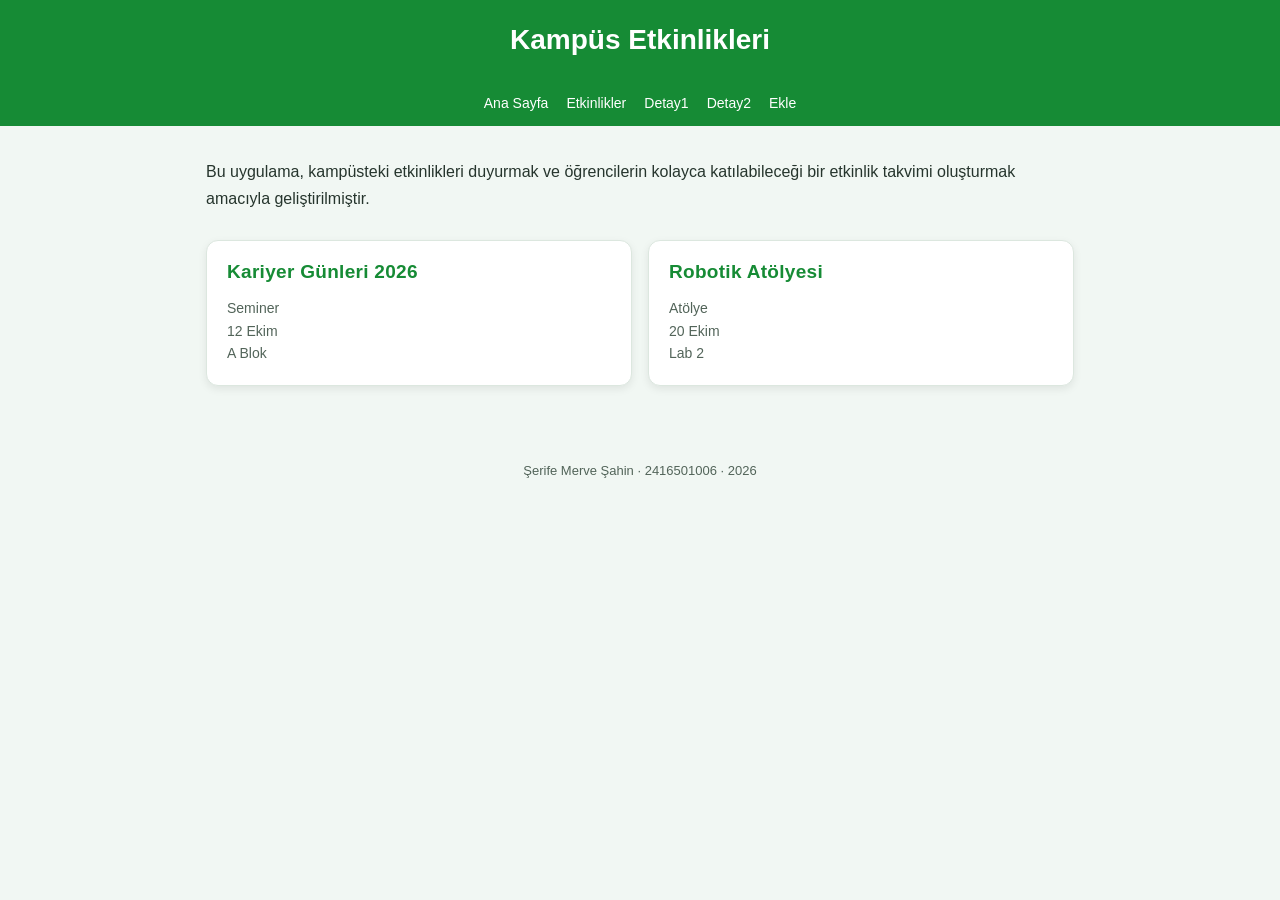
<file: index.html>
<!DOCTYPE html>
<html lang="tr">
<head>
    <meta charset="UTF-8">
    <meta name="viewport" content="width=device-width, initial-scale=1.0">
    <title>Kampüs Etkinlikleri</title>
    <link rel="stylesheet" href="style.css">
</head>
<body>

    <header>
        <h1>Kampüs Etkinlikleri</h1>
    </header>

    <nav>
        <a href="index.html">Ana Sayfa</a>
        <a href="etkinlikler.html">Etkinlikler</a>
        <a href="etkinlik_detay.html">Detay1</a>
        <a href="etkinlik_detay_2.html">Detay2</a>
        <a href="etkinlik-ekle.html">Ekle</a>
    </nav>

    <main>
        <p>Bu uygulama, kampüsteki etkinlikleri duyurmak ve öğrencilerin kolayca 
        katılabileceği bir etkinlik takvimi oluşturmak amacıyla geliştirilmiştir.</p>
<div class="etkinlik-kartlari">
        <section>
            <h2>Kariyer Günleri 2026</h2>
            <p>Seminer <br> 12 Ekim <br> A Blok</p>
        </section>

        <section>
            <h2>Robotik Atölyesi</h2>
            <p>Atölye <br> 20 Ekim <br> Lab 2</p>
        </section>
</div>
    </main>

    <footer>
        <p>Şerife Merve Şahin · 2416501006 · 2026</p>
    </footer>
    
</body>
</html>
</file>
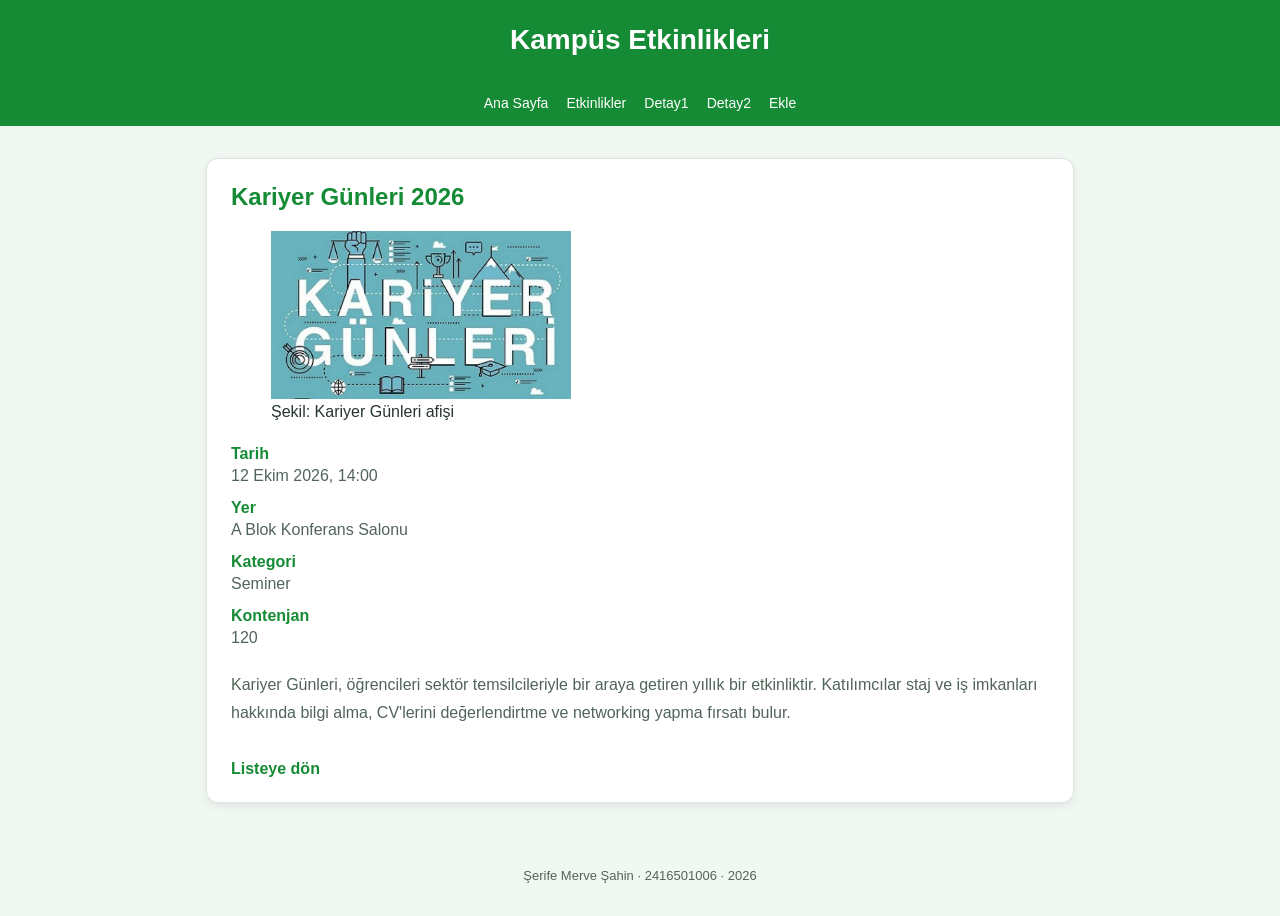
<file: etkinlik-detay.html>
<!DOCTYPE html>
<html lang="tr">
<head>
    <meta charset="UTF-8">
    <meta name="viewport" content="width=device-width, initial-scale=1.0">
    <title>Etkinlik Detay</title>
    <link rel="stylesheet" href="style.css">
</head>
<body>
    <header>
        <h1>Kampüs Etkinlikleri</h1>
    </header>

    <nav>
        <a href="index.html">Ana Sayfa</a>
        <a href="etkinlikler.html">Etkinlikler</a>
        <a href="etkinlik_detay.html">Detay1</a>
        <a href="etkinlik_detay_2.html">Detay2</a>
        <a href="etkinlik-ekle.html">Ekle</a>
    </nav>

    <main>
        <article>
            <h1>Kariyer Günleri 2026</h1>

            <figure>
                <img src="afis.jpg" alt="Kariyer Günleri 2026 etkinlik afişi" width="300">
                <figcaption>Şekil: Kariyer Günleri afişi</figcaption>
            </figure>

            <dl>
                <dt>Tarih</dt>
                <dd><time datetime="2026-10-12">12 Ekim 2026, 14:00</time></dd>

                <dt>Yer</dt>
                <dd>A Blok Konferans Salonu</dd>

                <dt>Kategori</dt>
                <dd>Seminer</dd>

                <dt>Kontenjan</dt>
                <dd>120</dd>
            </dl>

            <p>Kariyer Günleri, öğrencileri sektör temsilcileriyle bir araya getiren 
            yıllık bir etkinliktir. Katılımcılar staj ve iş imkanları hakkında bilgi 
            alma, CV'lerini değerlendirtme ve networking yapma fırsatı bulur.</p>

            <a href="etkinlikler.html">Listeye dön</a>
        </article>
    </main>

    <footer>
        <p>Şerife Merve Şahin · 2416501006 · 2026</p>
    </footer>

</body>
</html>
</file>
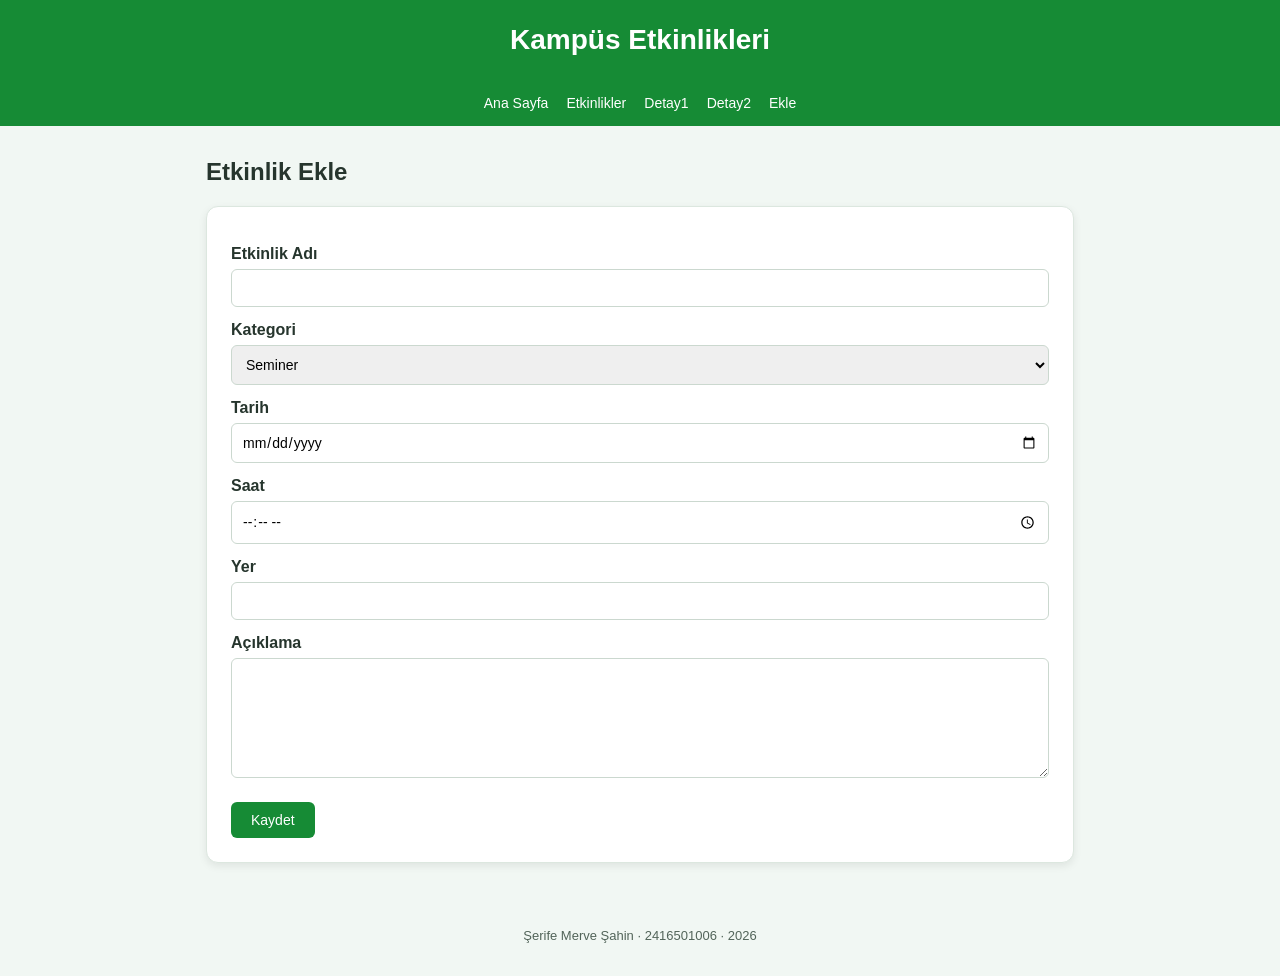
<file: etkinlik-ekle.html>
<!DOCTYPE html>
<html lang="tr">
<head>
    <meta charset="UTF-8">
    <meta name="viewport" content="width=device-width, initial-scale=1.0">
    <title>Etkinlik Ekle</title>
    <link rel="stylesheet" href="style.css">
</head>
<body>

    <header>
        <h1>Kampüs Etkinlikleri</h1>
    </header>

    <nav>
        <a href="index.html">Ana Sayfa</a>
        <a href="etkinlikler.html">Etkinlikler</a>
        <a href="etkinlik_detay.html">Detay1</a>
        <a href="etkinlik_detay_2.html">Detay2</a>
        <a href="etkinlik-ekle.html">Ekle</a>
    </nav>

    <main>
        <h2>Etkinlik Ekle</h2>

        <form>
            <label for="ad">Etkinlik Adı</label>
            <input type="text" id="ad" name="ad" required>

            <label for="kategori">Kategori</label>
            <select id="kategori" name="kategori">
                <option value="seminer">Seminer</option>
                <option value="atolye">Atölye</option>
                <option value="konser">Konser</option>
                <option value="spor">Spor</option>
            </select>

            <label for="tarih">Tarih</label>
            <input type="date" id="tarih" name="tarih" required>

            <label for="saat">Saat</label>
            <input type="time" id="saat" name="saat" required>

            <label for="yer">Yer</label>
            <input type="text" id="yer" name="yer" required>

            <label for="aciklama">Açıklama</label>
            <textarea id="aciklama" name="aciklama"></textarea>

            <button type="submit">Kaydet</button>
        </form>
    </main>

    <footer>
        <p>Şerife Merve Şahin · 2416501006 · 2026</p>
    </footer>

</body>
</html>
</file>
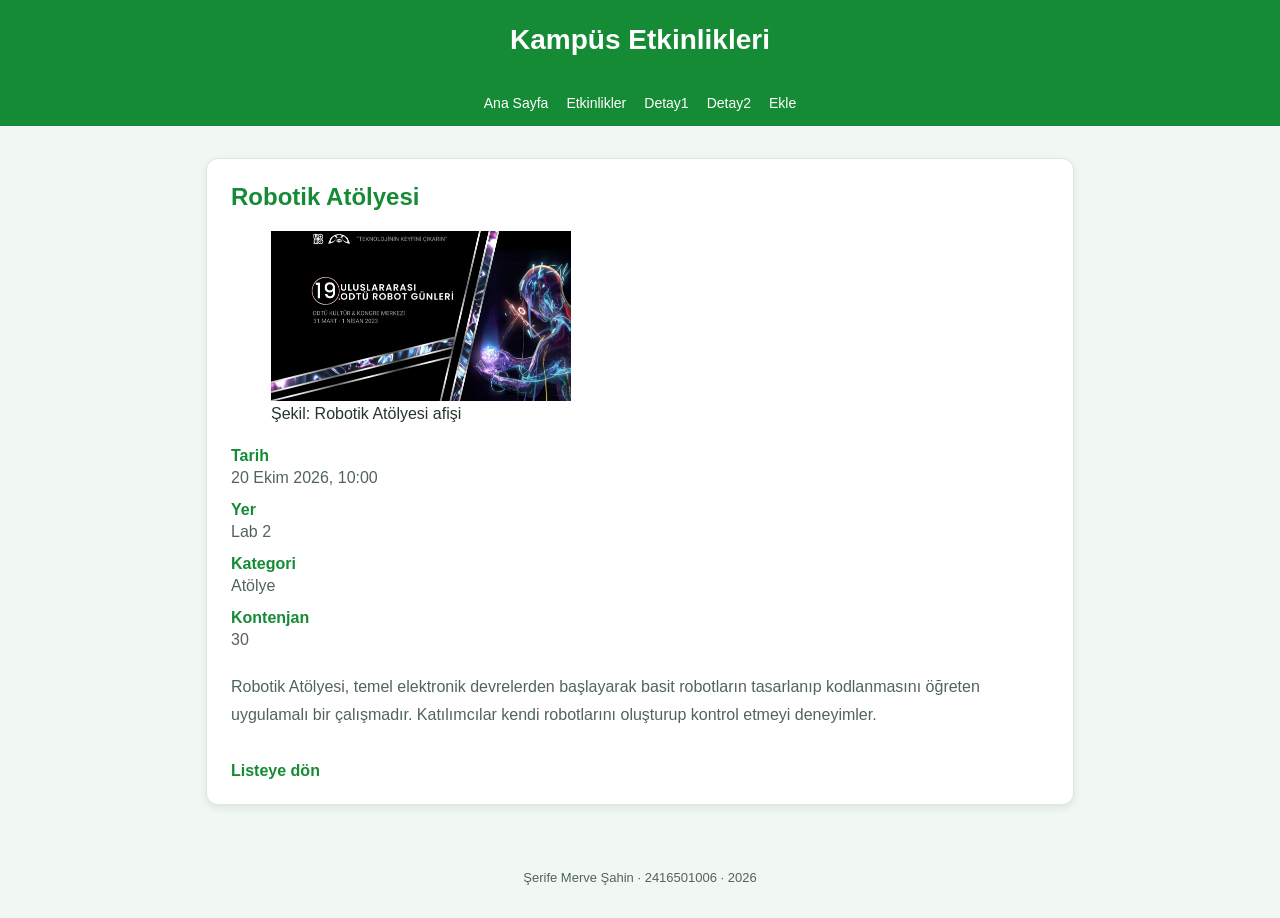
<file: etkinlik_detay_2.html>
<!DOCTYPE html>
<html lang="tr">
<head>
    <meta charset="UTF-8">
    <meta name="viewport" content="width=device-width, initial-scale=1.0">
    <title>Etkinlik Detay</title>
    <link rel="stylesheet" href="style.css">
</head>
<body>

    <header>
        <h1>Kampüs Etkinlikleri</h1>
    </header>

    <nav>
        <a href="index.html">Ana Sayfa</a>
        <a href="etkinlikler.html">Etkinlikler</a>
        <a href="etkinlik_detay.html">Detay1</a>
        <a href="etkinlik_detay_2.html">Detay2</a>
        <a href="etkinlik-ekle.html">Ekle</a>
    </nav>

    <main>
        <article>
            <h1>Robotik Atölyesi</h1>

            <figure>
                <img src="afis2.png" alt="Robotik Atölyesi etkinlik afişi" width="300">
                <figcaption>Şekil: Robotik Atölyesi afişi</figcaption>
            </figure>

            <dl>
                <dt>Tarih</dt>
                <dd><time datetime="2026-10-20">20 Ekim 2026, 10:00</time></dd>

                <dt>Yer</dt>
                <dd>Lab 2</dd>

                <dt>Kategori</dt>
                <dd>Atölye</dd>

                <dt>Kontenjan</dt>
                <dd>30</dd>
            </dl>

            <p>Robotik Atölyesi, temel elektronik devrelerden başlayarak basit 
            robotların tasarlanıp kodlanmasını öğreten uygulamalı bir çalışmadır. 
            Katılımcılar kendi robotlarını oluşturup kontrol etmeyi deneyimler.</p>

            <a href="etkinlikler.html">Listeye dön</a>
        </article>
    </main>

    <footer>
        <p>Şerife Merve Şahin · 2416501006 · 2026</p>
    </footer>

</body>
</html>
</file>
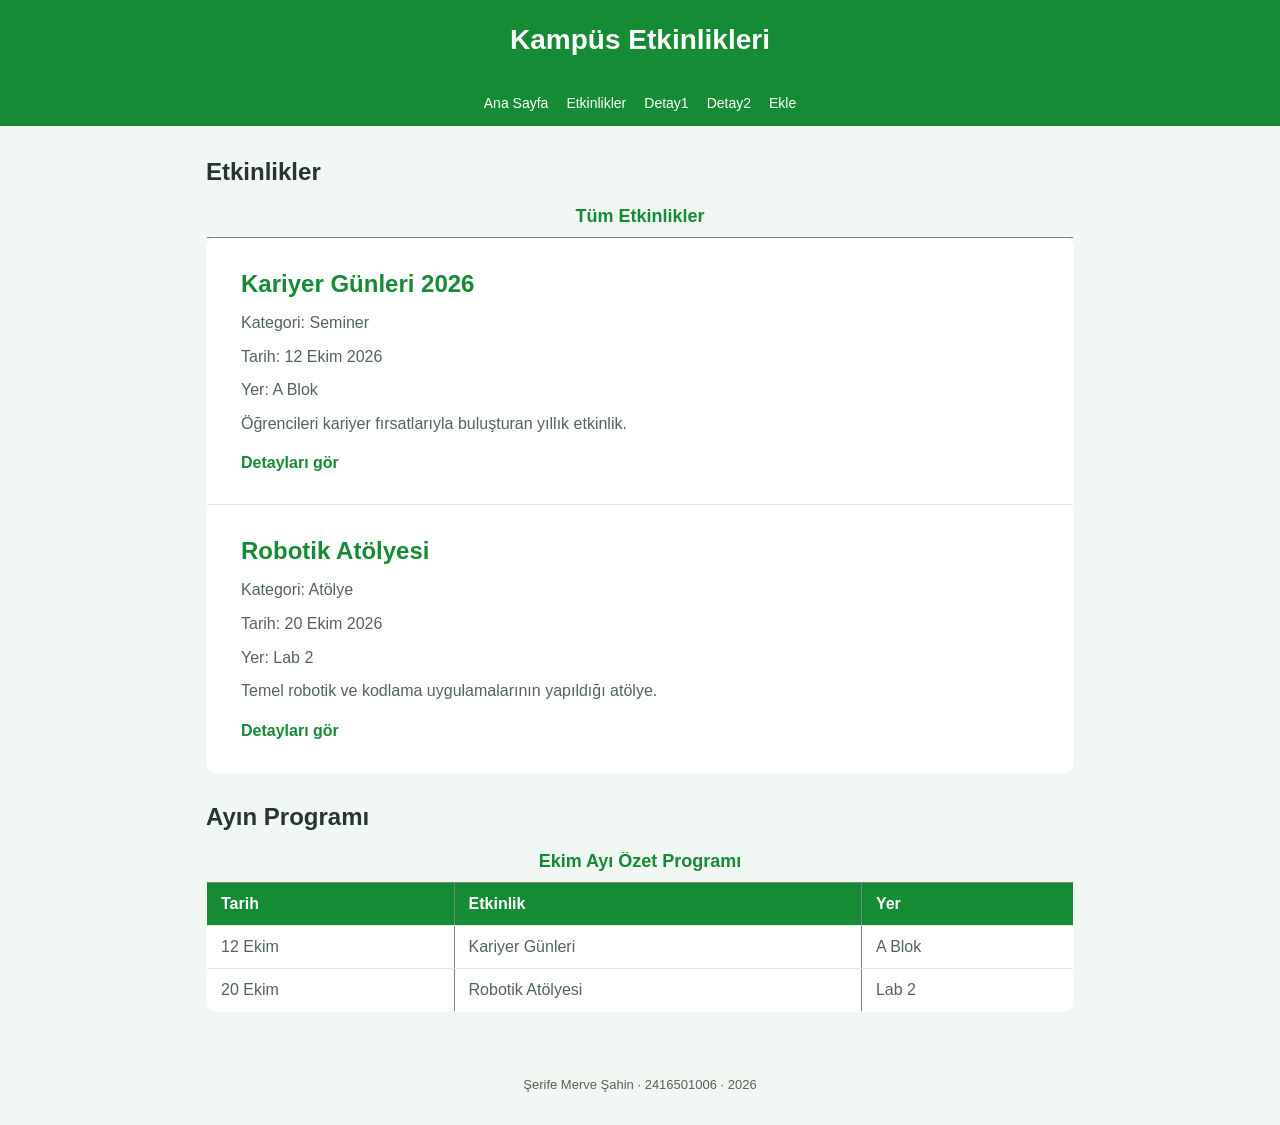
<file: etkinlikler.html>
<!DOCTYPE html>
<html lang="tr">
<head>
    <meta charset="UTF-8">
    <meta name="viewport" content="width=device-width, initial-scale=1.0">
    <title>Etkinlikler</title>
    <link rel="stylesheet" href="style.css">
</head>
<body>
    <header>
        <h1>Kampüs Etkinlikleri</h1>
    </header>

    <nav>
        <a href="index.html">Ana Sayfa</a>
        <a href="etkinlikler.html">Etkinlikler</a>
        <a href="etkinlik_detay.html">Detay1</a>
        <a href="etkinlik_detay_2.html">Detay2</a>
        <a href="etkinlik-ekle.html">Ekle</a>
    </nav>

    <main>
        <h2>Etkinlikler</h2>

        <table border="1">
            <caption>Tüm Etkinlikler</caption>
            <tr>
                <td>
                    <article>
                        <h2>Kariyer Günleri 2026</h2>
                        <p>Kategori: Seminer</p>
                        <p>Tarih: <time datetime="2026-10-12">12 Ekim 2026</time></p>
                        <p>Yer: A Blok</p>
                        <p>Öğrencileri kariyer fırsatlarıyla buluşturan yıllık etkinlik.</p>
                        <a href="etkinlik_detay.html">Detayları gör</a>
                    </article>
                </td>
            </tr>
            <tr>
                <td>
                    <article>
                        <h2>Robotik Atölyesi</h2>
                        <p>Kategori: Atölye</p>
                        <p>Tarih: <time datetime="2026-10-20">20 Ekim 2026</time></p>
                        <p>Yer: Lab 2</p>
                        <p>Temel robotik ve kodlama uygulamalarının yapıldığı atölye.</p>
                        <a href="etkinlik_detay_2.html">Detayları gör</a>
                    </article>
                </td>
            </tr>
        </table>

        <h2>Ayın Programı</h2>

        <table border="1">
            <caption>Ekim Ayı Özet Programı</caption>
            <tr>
                <th>Tarih</th>
                <th>Etkinlik</th>
                <th>Yer</th>
            </tr>
            <tr>
                <td>12 Ekim</td>
                <td>Kariyer Günleri</td>
                <td>A Blok</td>
            </tr>
            <tr>
                <td>20 Ekim</td>
                <td>Robotik Atölyesi</td>
                <td>Lab 2</td>
            </tr>
        </table>
    </main>

    <footer>
        <p>Şerife Merve Şahin · 2416501006 · 2026</p>
    </footer>
</body>
</html>
</file>
<file: style.css>
/* Sayfanin genel gorunumu */
* {
    box-sizing: border-box;
}

body {
    margin: 0;
    font-family: Arial, sans-serif;
    background-color: #f1f7f3;
    color: #26352d;
}

/* Ust baslik */
header {
    background-color: #168b35;
    color: white;
    padding: 24px 16px;
    text-align: center;
}

header h1 {
    margin: 0;
    font-size: 28px;
}

/* Navigasyon menusu */
nav {
    background-color: #168b35;
    padding: 15px;
    display: flex;
    justify-content: center;
    flex-wrap: wrap;
    gap: 18px;
}

nav a {
    color: white;
    text-decoration: none;
    font-size: 14px;
}

nav a:hover {
    text-decoration: underline;
}

/* Ana icerik */
main {
    max-width: 900px;
    margin: 32px auto;
    padding: 0 16px;
}

main > p {
    line-height: 1.7;
}

/* Etkinlik bolumleri */
section {
    background-color: white;
    border: 1px solid #dce7df;
    box-shadow: 0 3px 8px rgba(0, 0, 0, 0.08);
    border-radius: 12px;
    padding: 20px;
    margin: 12px 0;
    transition: 0.2s ease;
}

section h2 {
    font-size: 19px;
    margin-top: 0;
    margin-bottom: 8px;
    color: #168b35;
    font-weight: 600;
    letter-spacing: 0.3px;
}

section p {
    font-size: 14px;
    margin-bottom: 0;
    color: #526459;
    line-height: 1.6;
}
section:hover {
    transform: translateY(-3px);
    box-shadow: 0 6px 12px rgba(0, 0, 0, 0.12);
}

/* Alt bilgi */
footer {
    text-align: center;
    padding: 20px 12px;
    color: #526459;
    font-size: 13px;
}

/* Telefon ekranlari */
@media (max-width: 600px) {
    header h1 {
        font-size: 23px;
    }

    .etkinlik-kartlari {
        grid-template-columns: 1fr;
    }
    

    nav {
        gap: 12px;
    }

    nav a {
        font-size: 13px;
    }

    main {
        margin-top: 16px;
    }
}
/* Etkinlik kartlarini yan yana yerlestir */
.etkinlik-kartlari {
    display: grid;
    grid-template-columns: repeat(2, 1fr);
    gap: 16px;
}
/* Etkinlikler sayfasındaki tablolar */
table {
    width: 100%;
    border-collapse: collapse;
    margin: 20px 0 30px;
    background-color: white;
    border-radius: 10px;
    overflow: hidden;
}

caption {
    font-size: 18px;
    font-weight: 600;
    color: #168b35;
    margin-bottom: 10px;
}

th,
td {
    padding: 12px 14px;
    text-align: left;
    border-bottom: 1px solid #dce7df;
}

th {
    background-color: #168b35;
    color: white;
}

td {
    color: #526459;
}

tr:last-child td {
    border-bottom: none;
}
article {
    padding: 20px;
}

article h2 {
    color: #168b35;
    margin-top: 0;
    margin-bottom: 12px;
}

article p {
    line-height: 1.6;
    margin: 8px 0;
}

article a {
    display: inline-block;
    margin-top: 10px;
    color: #168b35;
    font-weight: 600;
    text-decoration: none;
}

article a:hover {
    text-decoration: underline;
}
/* Etkinlik detay sayfasi */
main > article {
    background-color: white;
    padding: 24px;
    border: 1px solid #dce7df;
    border-radius: 12px;
    box-shadow: 0 3px 8px rgba(0, 0, 0, 0.08);
}

main > article h1 {
    color: #168b35;
    margin-top: 0;
}
main > article dl {
    margin: 24px 0;
}

main > article dt {
    font-weight: 600;
    color: #168b35;
    margin-top: 14px;
}

main > article dd {
    margin: 4px 0 0;
    color: #526459;
}
main > article > p {
    line-height: 1.7;
    color: #526459;
    margin: 24px 0;
}
/* Etkinlik ekleme formu */
form {
    background-color: white;
    padding: 24px;
    border: 1px solid #dce7df;
    border-radius: 12px;
    box-shadow: 0 3px 8px rgba(0, 0, 0, 0.08);
}

form label {
    display: block;
    margin-top: 14px;
    margin-bottom: 6px;
    font-weight: 600;
    color: #26352d;
}

form input,
form select,
form textarea {
    width: 100%;
    padding: 10px;
    border: 1px solid #cbd8cf;
    border-radius: 6px;
    font-family: Arial, sans-serif;
    font-size: 14px;
}

form textarea {
    min-height: 120px;
    resize: vertical;
}

form button {
    margin-top: 20px;
    padding: 10px 20px;
    background-color: #168b35;
    color: white;
    border: none;
    border-radius: 6px;
    cursor: pointer;
    font-size: 14px;
}

form button:hover {
    background-color: #126f2b;
}
</file>
